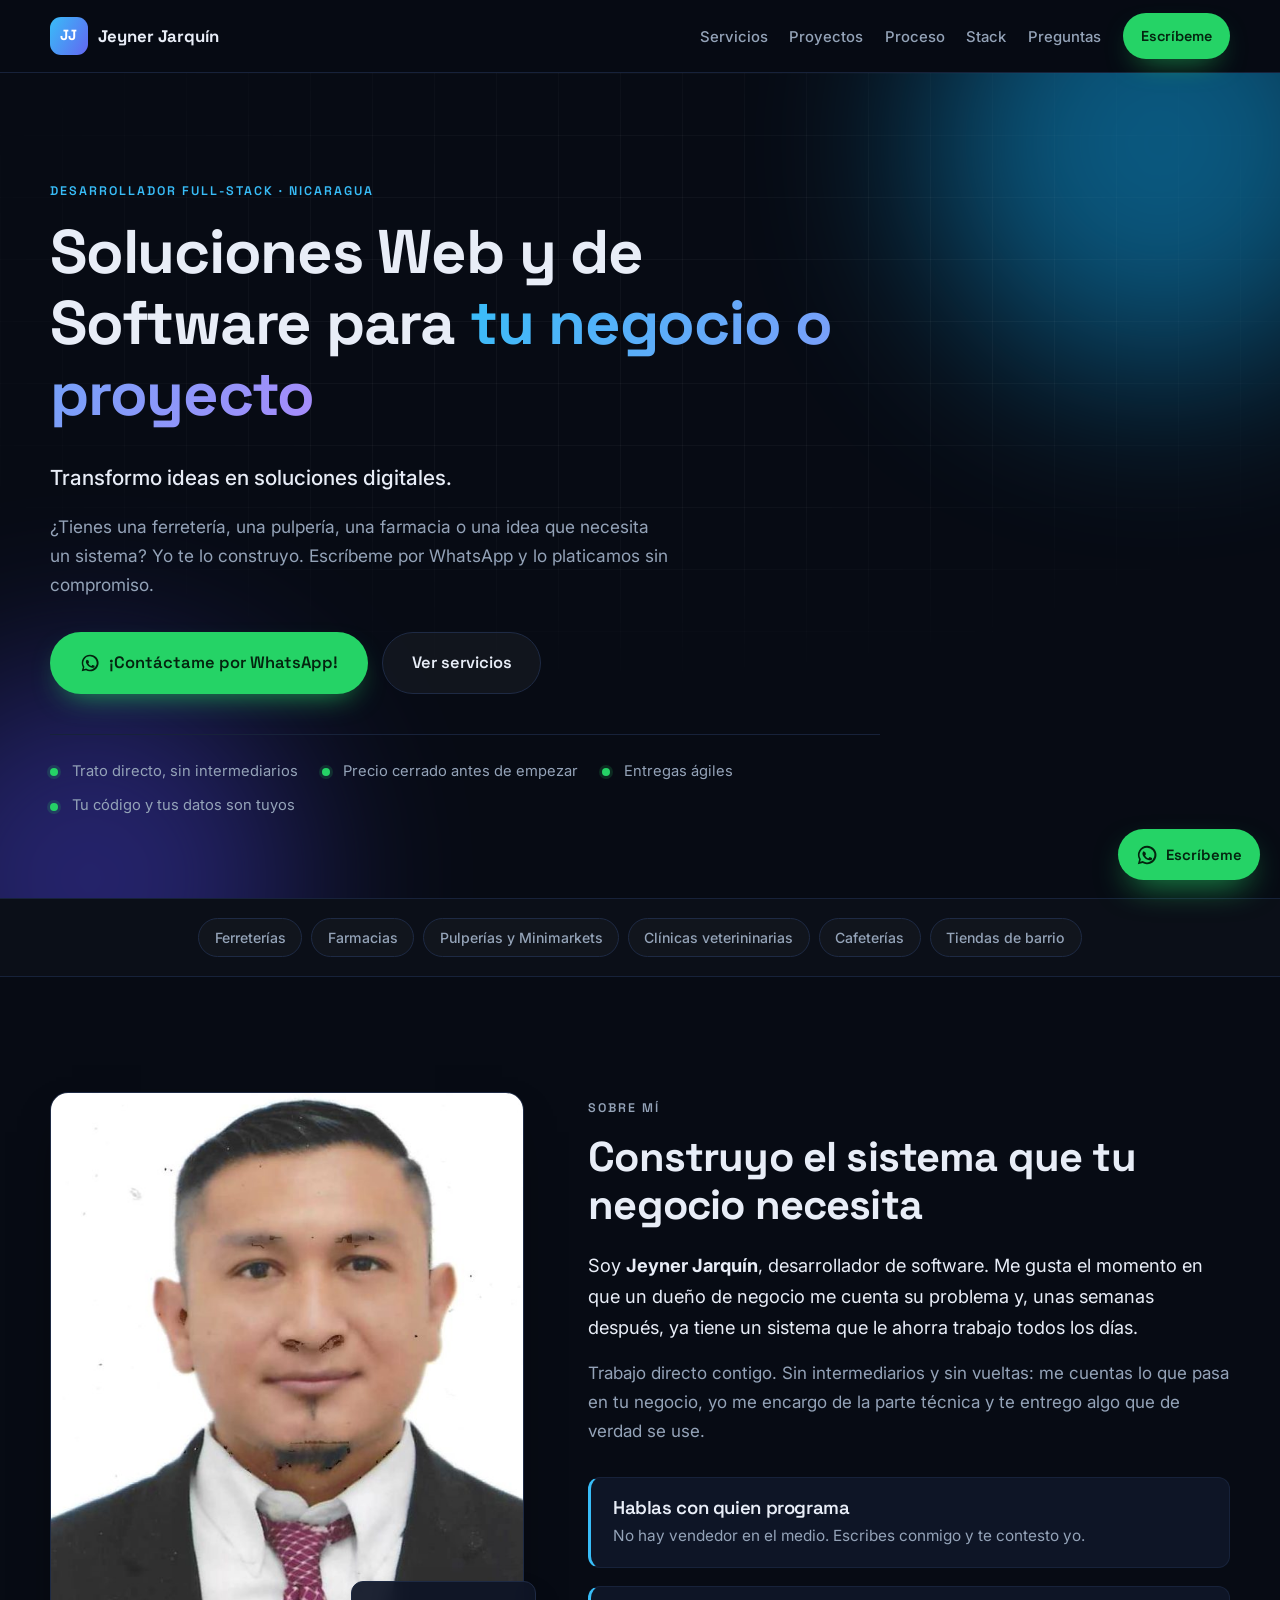
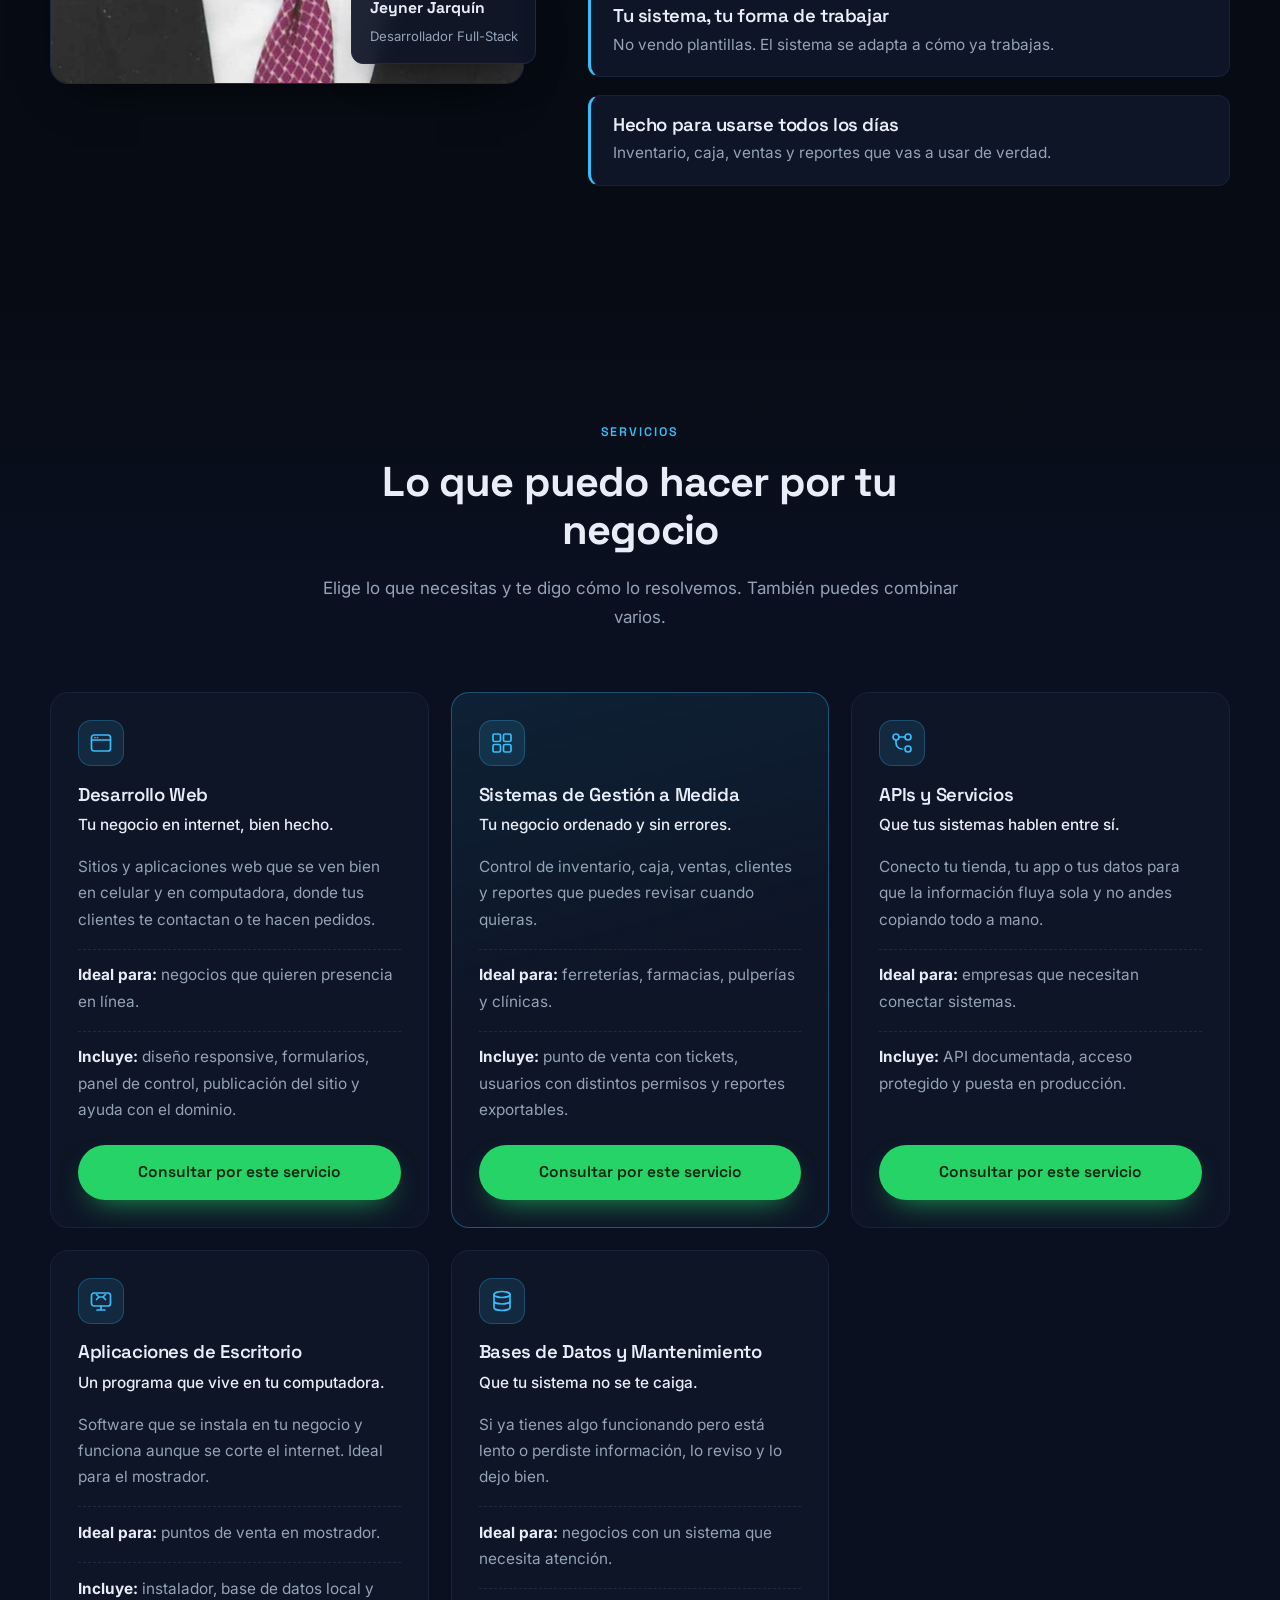
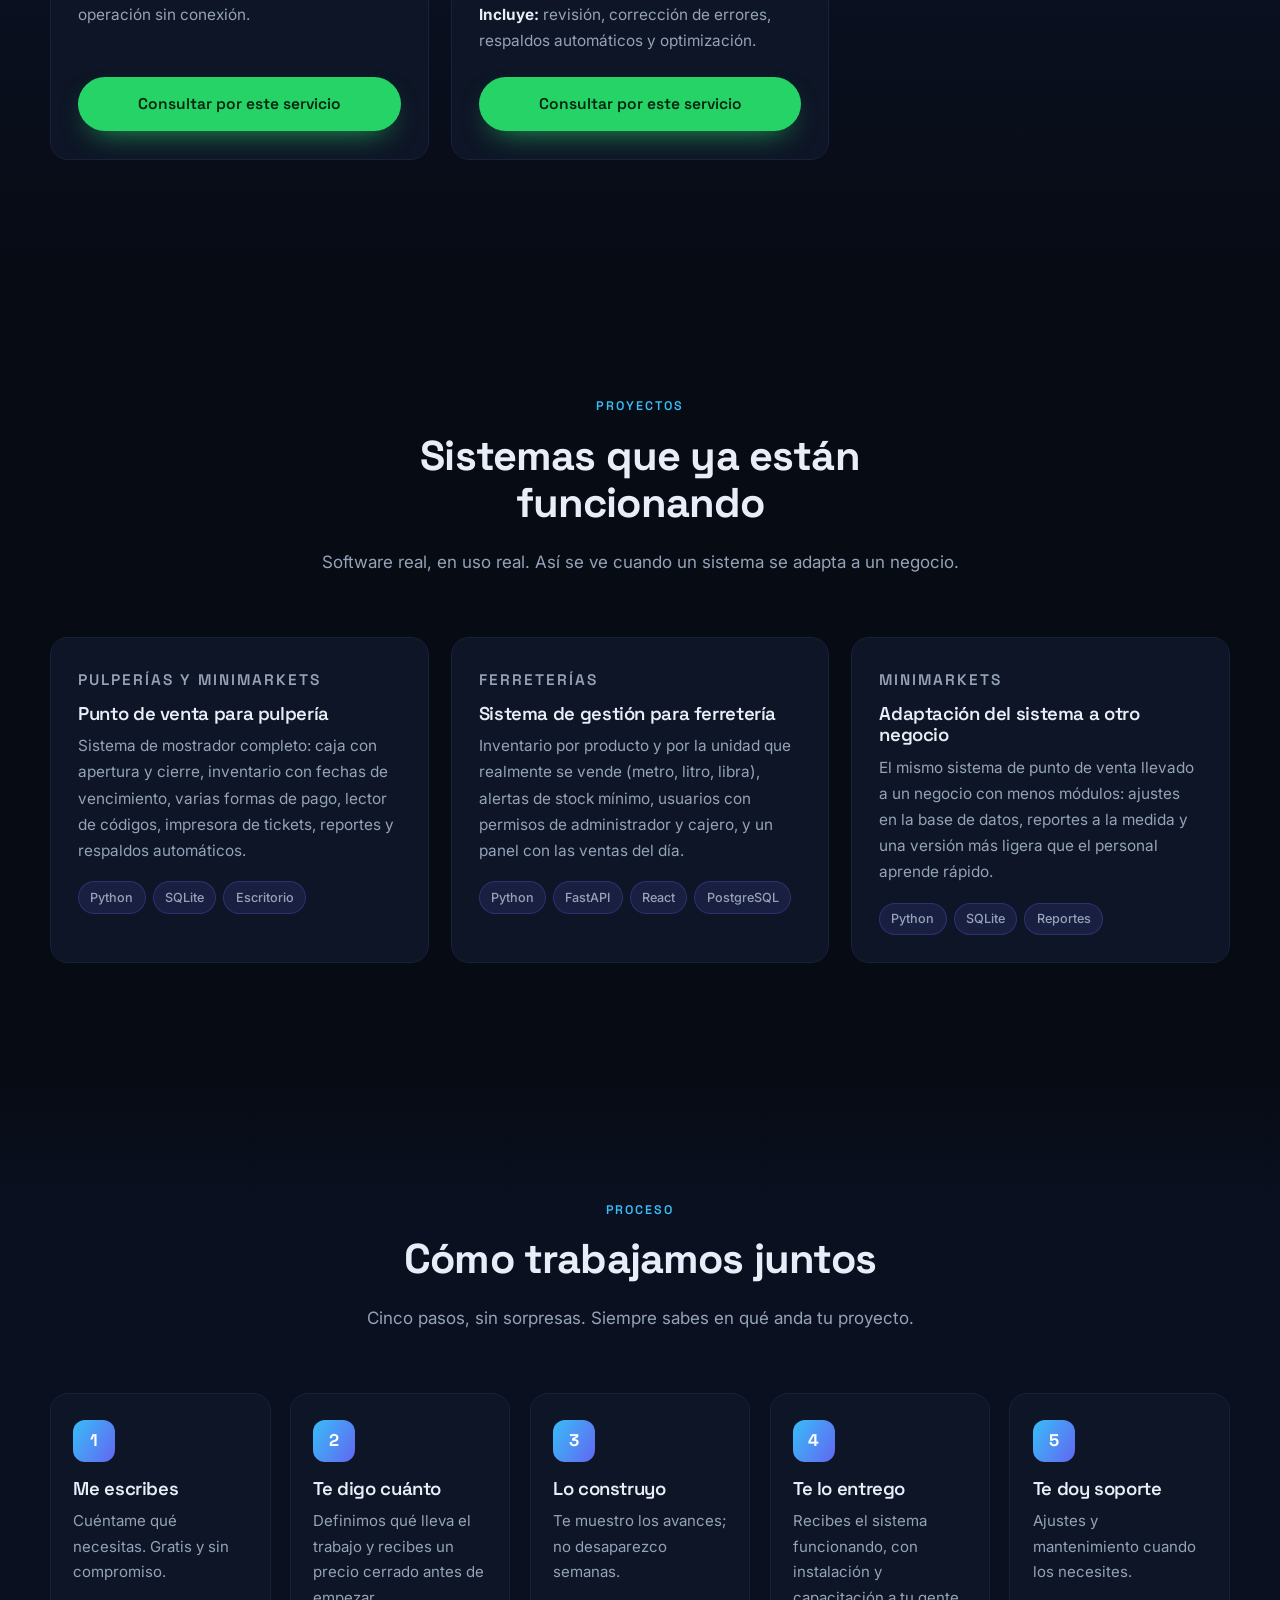
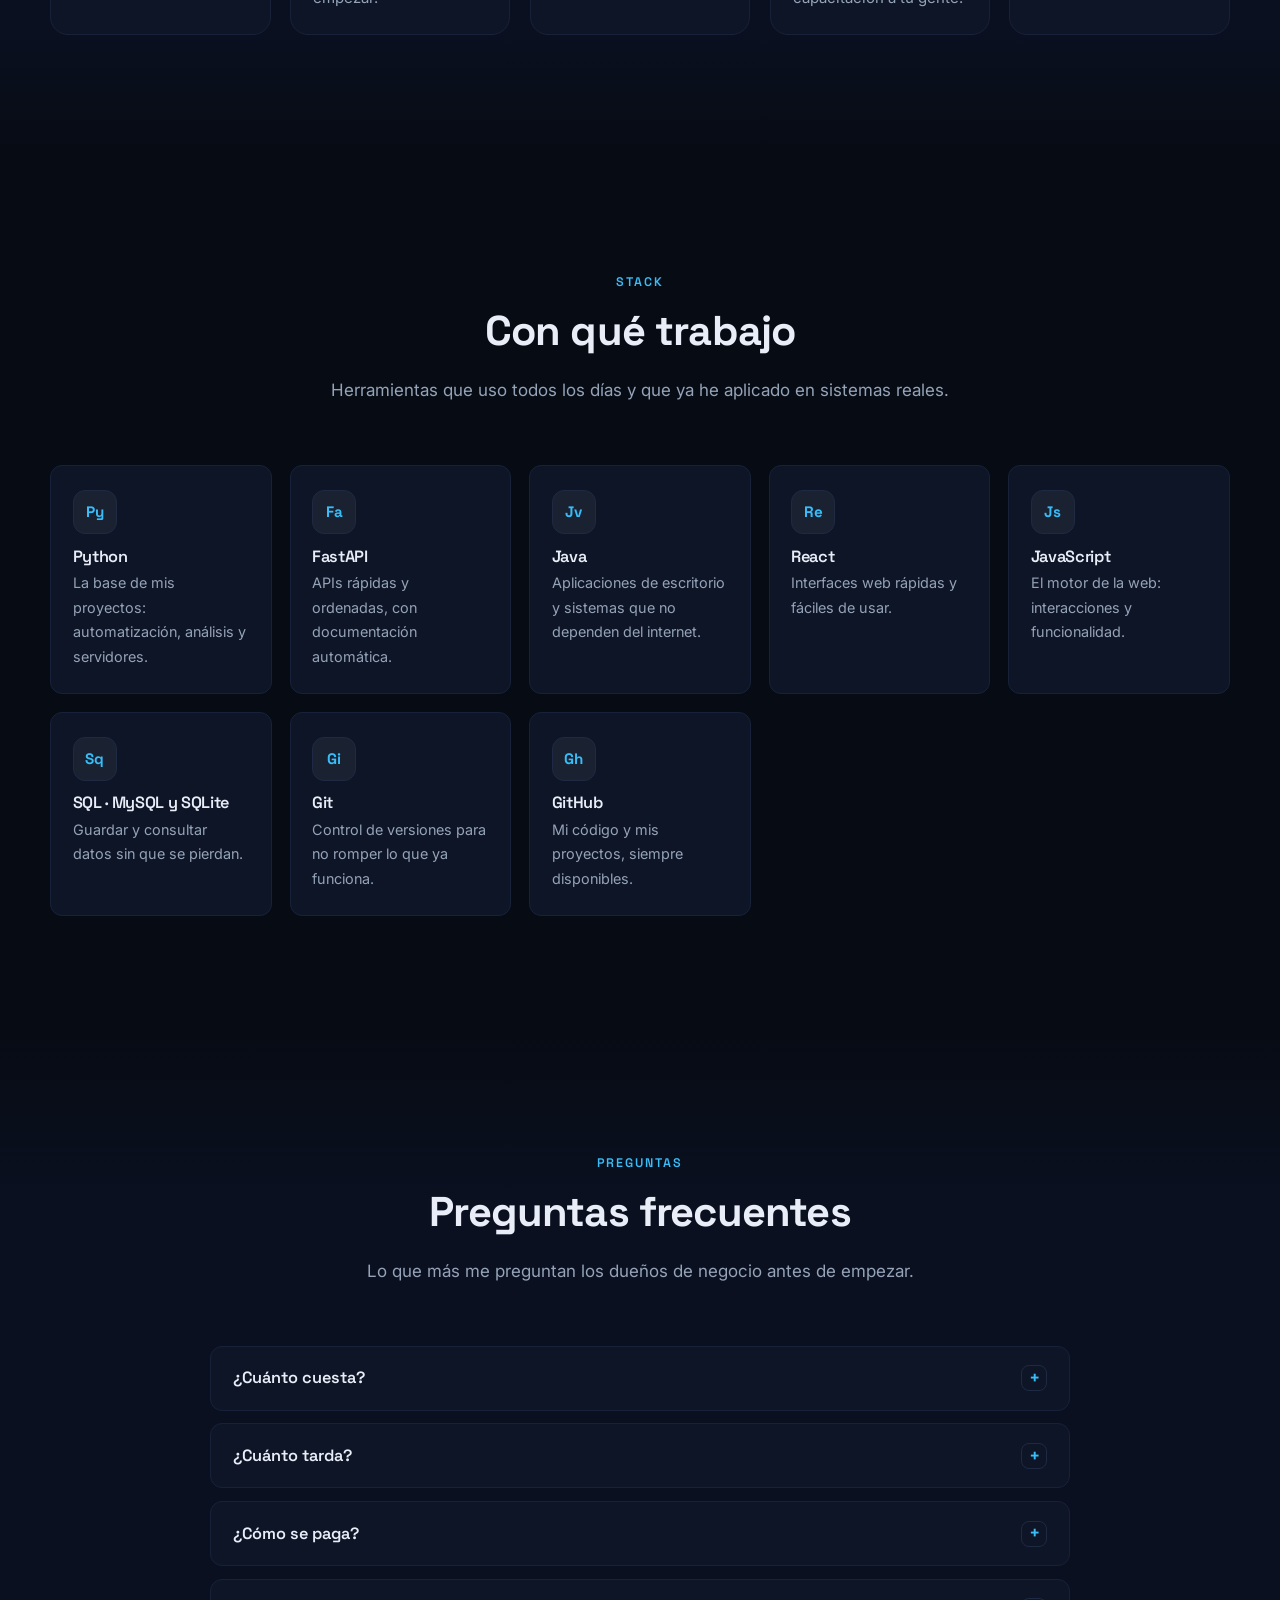
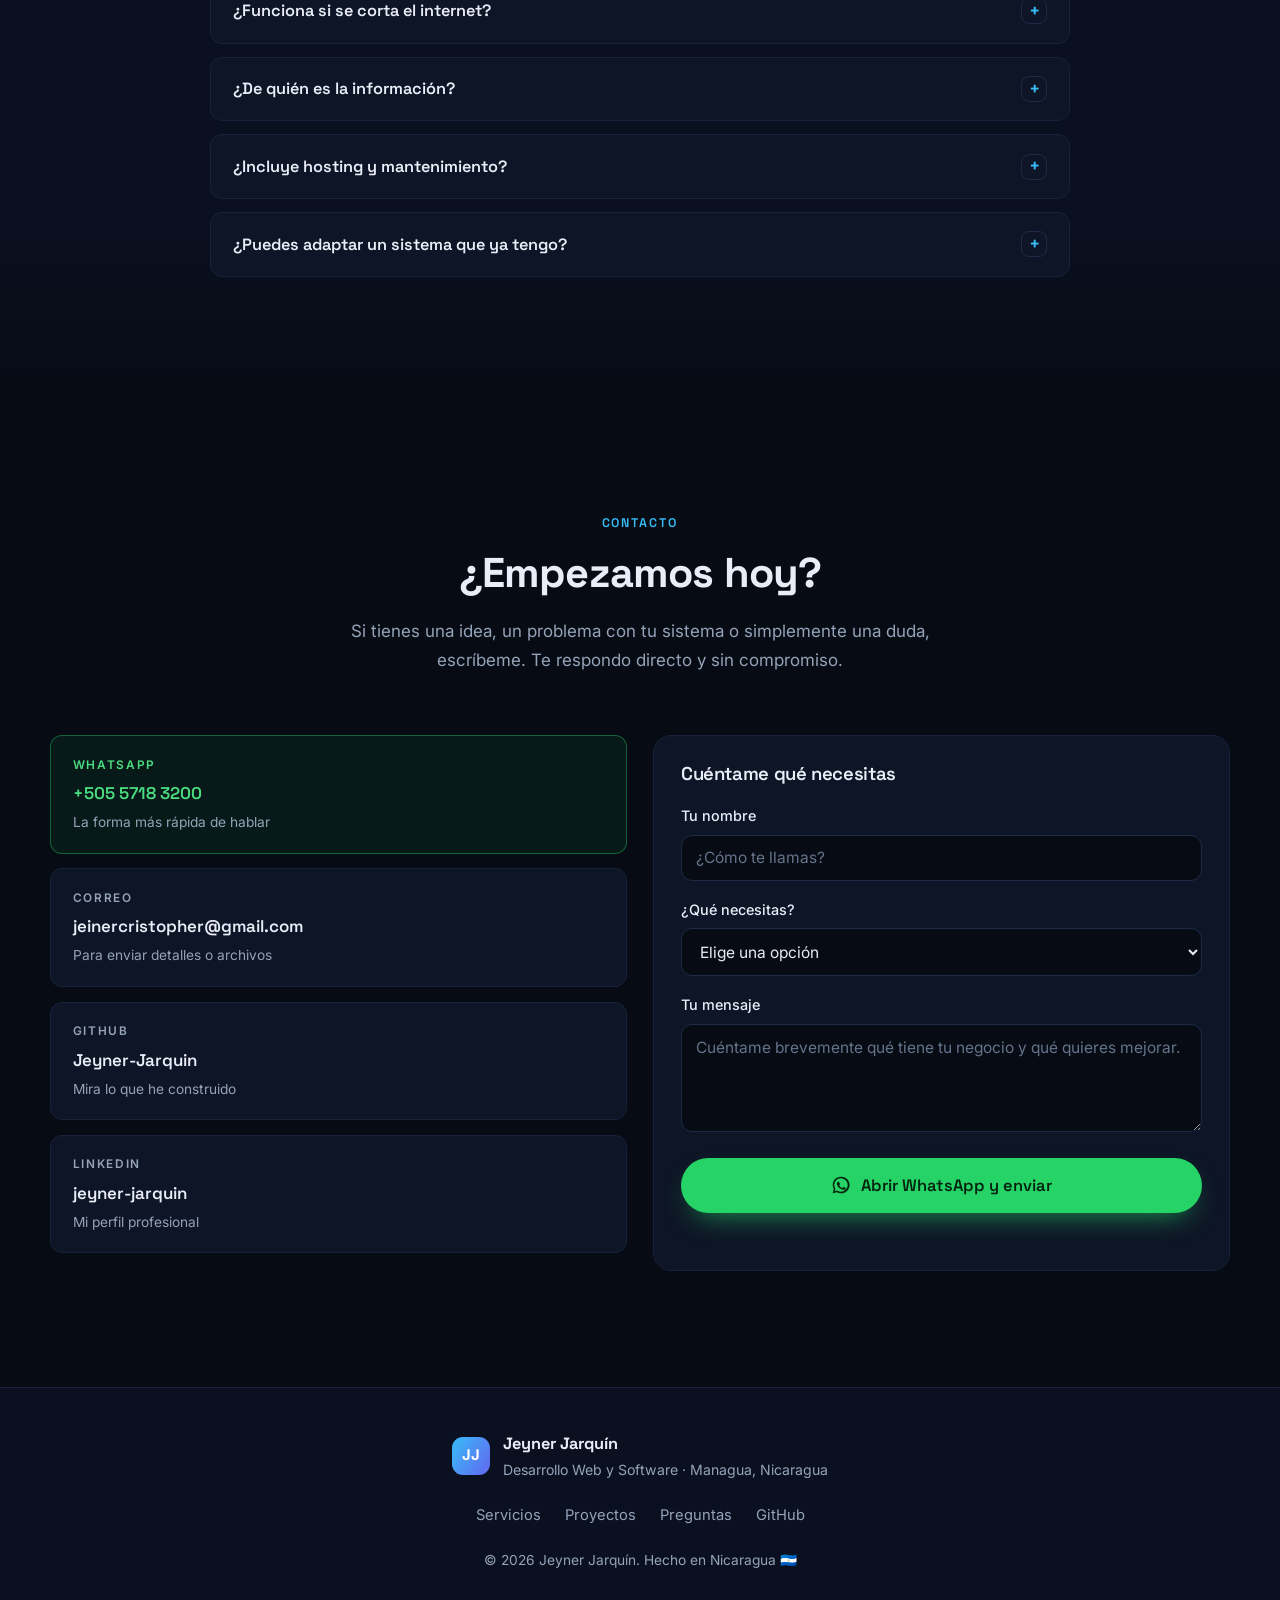
<file: index.html>
<!DOCTYPE html>
<html lang="es-NI">
<head>
<meta charset="utf-8">
<meta name="viewport" content="width=device-width, initial-scale=1">
<title>Jeyner Jarquín | Desarrollo Web y Software a Medida en Nicaragua</title>
<meta name="description" content="Desarrollador de software full-stack en Nicaragua. Sitios web, sistemas de inventario, punto de venta, APIs y aplicaciones de escritorio para ferreterías, farmacias y pulperías. Trato directo y precio cerrado.">
<meta name="author" content="Jeyner Jarquín">
<meta name="theme-color" content="#070b14">
<link rel="canonical" href="https://jeyner-jarquin.github.io/portafolio/">

<meta property="og:type" content="website">
<meta property="og:locale" content="es_NI">
<meta property="og:site_name" content="Jeyner Jarquín">
<meta property="og:title" content="Jeyner Jarquín | Soluciones Web y de Software para tu negocio">
<meta property="og:description" content="Transformo ideas en soluciones digitales. Sistemas de gestión, sitios web, APIs y aplicaciones de escritorio para negocios en Nicaragua.">
<meta property="og:url" content="https://jeyner-jarquin.github.io/portafolio/">
<meta property="og:image" content="https://jeyner-jarquin.github.io/portafolio/assets/og-image.png">
<meta property="og:image:width" content="1200">
<meta property="og:image:height" content="630">
<meta property="og:image:alt" content="Jeyner Jarquín, desarrollador de software en Nicaragua">
<meta name="twitter:card" content="summary_large_image">
<meta name="twitter:title" content="Jeyner Jarquín | Soluciones Web y de Software para tu negocio">
<meta name="twitter:description" content="Transformo ideas en soluciones digitales. Sistemas de gestión, sitios web y APIs para negocios en Nicaragua.">
<meta name="twitter:image" content="https://jeyner-jarquin.github.io/portafolio/assets/og-image.png">

<link rel="icon" href="assets/favicon.svg" type="image/svg+xml">
<link rel="preconnect" href="https://fonts.googleapis.com">
<link rel="preconnect" href="https://fonts.gstatic.com" crossorigin>
<link rel="stylesheet" href="https://fonts.googleapis.com/css2?family=Space+Grotesk:wght@500;600;700&family=Inter:wght@400;500;600&display=swap">
<link rel="stylesheet" href="css/styles.css">
<script>document.documentElement.classList.add("has-js");</script>

<script type="application/ld+json">
{
  "@context": "https://schema.org",
  "@graph": [
    {
      "@type": "Person",
      "@id": "https://jeyner-jarquin.github.io/portafolio/#persona",
      "name": "Jeyner Jarquín",
      "jobTitle": "Desarrollador de Software Full-Stack",
      "description": "Desarrollador de software full-stack en Nicaragua. Especializado en sistemas de gestión, puntos de venta, sitios web y APIs para pequeños y medianos negocios.",
      "url": "https://jeyner-jarquin.github.io/portafolio/",
      "image": "https://jeyner-jarquin.github.io/portafolio/assets/og-image.png",
      "email": "mailto:jeinercristopher@gmail.com",
      "telephone": "+50557183200",
      "address": {
        "@type": "PostalAddress",
        "addressLocality": "Managua",
        "addressCountry": "NI"
      },
      "knowsLanguage": "es",
      "knowsAbout": [
        "Desarrollo web",
        "Sistemas de gestión",
        "Punto de venta",
        "Control de inventario",
        "APIs REST",
        "Bases de datos",
        "Python",
        "Java",
        "JavaScript",
        "React"
      ],
      "sameAs": [
        "https://github.com/Jeyner-Jarquin",
        "https://www.linkedin.com/in/jeyner-jarquin-494110225/"
      ]
    },
    {
      "@type": "ProfessionalService",
      "@id": "https://jeyner-jarquin.github.io/portafolio/#servicio",
      "name": "Jeyner Jarquín — Desarrollo Web y Software",
      "description": "Sitios web, sistemas de gestión a medida, APIs y aplicaciones de escritorio para negocios en Nicaragua.",
      "url": "https://jeyner-jarquin.github.io/portafolio/",
      "image": "https://jeyner-jarquin.github.io/portafolio/assets/og-image.png",
      "telephone": "+50557183200",
      "email": "mailto:jeinercristopher@gmail.com",
      "provider": { "@id": "https://jeyner-jarquin.github.io/portafolio/#persona" },
      "areaServed": [
        { "@type": "City", "name": "Managua" },
        { "@type": "City", "name": "León" },
        { "@type": "City", "name": "Masaya" },
        { "@type": "City", "name": "Granada" },
        { "@type": "City", "name": "Chinandega" },
        { "@type": "City", "name": "Estelí" },
        { "@type": "City", "name": "Matagalpa" },
        { "@type": "Country", "name": "Nicaragua" }
      ],
      "availableLanguage": "es"
    },
    {
      "@type": "WebSite",
      "@id": "https://jeyner-jarquin.github.io/portafolio/#website",
      "url": "https://jeyner-jarquin.github.io/portafolio/",
      "name": "Jeyner Jarquín — Desarrollo Web y Software",
      "inLanguage": "es-NI",
      "publisher": { "@id": "https://jeyner-jarquin.github.io/portafolio/#persona" }
    }
  ]
}
</script>
</head>

<body>
<a class="skip-link" href="#contenido">Saltar al contenido</a>

<header class="site-header" id="inicio">
  <div class="wrap header-inner">
    <a class="brand" href="#inicio">
      <span class="brand-mark" aria-hidden="true">JJ</span>
      <span class="brand-text">Jeyner Jarquín</span>
    </a>

    <button class="nav-toggle" type="button" aria-expanded="false" aria-controls="nav-menu" aria-label="Abrir menú">
      <span class="nav-toggle-bar" aria-hidden="true"></span>
    </button>

    <nav class="nav" id="nav-menu" aria-label="Navegación principal">
      <ul class="nav-list">
        <li><a href="#servicios">Servicios</a></li>
        <li><a href="#proyectos">Proyectos</a></li>
        <li><a href="#proceso">Proceso</a></li>
        <li><a href="#stack">Stack</a></li>
        <li><a href="#preguntas">Preguntas</a></li>
      </ul>
      <a class="btn btn-whatsapp btn-sm js-wa" href="https://wa.me/50557183200?text=Hola%20Jeyner%2C%20vi%20tu%20sitio%20y%20quiero%20contarte%20sobre%20mi%20proyecto." data-wa="general" target="_blank" rel="noopener">
        Escríbeme
      </a>
    </nav>
  </div>
</header>

<main id="contenido">

  <section class="hero">
    <div class="hero-bg" aria-hidden="true">
      <span class="orb orb-cyan"></span>
      <span class="orb orb-indigo"></span>
      <span class="grid-lines"></span>
    </div>

    <div class="wrap hero-inner">
      <div class="hero-copy">
        <p class="eyebrow">Desarrollador full-stack · Nicaragua</p>
        <h1>Soluciones Web y de Software para <span class="grad">tu negocio o proyecto</span></h1>
        <p class="lead">Transformo ideas en soluciones digitales.</p>
        <p class="hero-text">
          ¿Tienes una ferretería, una pulpería, una farmacia o una idea que necesita un sistema?
          Yo te lo construyo. Escríbeme por WhatsApp y lo platicamos sin compromiso.
        </p>

        <div class="hero-actions">
          <a class="btn btn-whatsapp btn-lg js-wa" href="https://wa.me/50557183200?text=Hola%20Jeyner%2C%20vi%20tu%20sitio%20y%20quiero%20contarte%20sobre%20mi%20proyecto." data-wa="general" target="_blank" rel="noopener">
            <svg viewBox="0 0 24 24" aria-hidden="true" class="ico-wa"><path d="M12 2a10 10 0 0 0-8.6 15L2 22l5.2-1.4A10 10 0 1 0 12 2Zm0 2a8 8 0 1 1-4.2 14.8l-.3-.2-3 .8.8-2.9-.2-.3A8 8 0 0 1 12 4Zm-3.4 4c-.2 0-.5 0-.7.4-.3.4-.9.9-.9 2.2s.9 2.5 1 2.7c.2.2 1.8 2.9 4.5 3.9 2.2.8 2.7.7 3.2.6.5 0 1.5-.6 1.7-1.2.2-.6.2-1.1.1-1.2l-.6-.3s-1.4-.7-1.7-.8c-.2 0-.4-.1-.6.2l-.8 1c-.1.2-.3.2-.5.1a6.7 6.7 0 0 1-2-1.2 7.4 7.4 0 0 1-1.3-1.7c-.1-.2 0-.4.1-.5l.4-.5.3-.5v-.5l-.7-1.7c-.2-.4-.4-.4-.6-.4Z"/></svg>
            ¡Contáctame por WhatsApp!
          </a>
          <a class="btn btn-ghost btn-lg" href="#servicios">Ver servicios</a>
        </div>

        <ul class="trust-bar">
          <li>Trato directo, sin intermediarios</li>
          <li>Precio cerrado antes de empezar</li>
          <li>Entregas ágiles</li>
          <li>Tu código y tus datos son tuyos</li>
        </ul>
      </div>
    </div>
  </section>

  <section class="sectors" aria-label="Sectores a los que atiendo">
    <div class="wrap">
      <ul class="sectors-list">
        <li>Ferreterías</li>
        <li>Farmacias</li>
        <li>Pulperías y Minimarkets</li>
        <li>Clínicas veterininarias</li>
        <li>Cafeterías</li>
        <li>Tiendas de barrio</li>
      </ul>
    </div>
  </section>

  <section class="section" id="sobre-mi">
    <div class="wrap about-grid">
      <div class="about-media reveal">
        <div class="photo-frame">
          <img src="assets/jeyner.jpg" alt="Retrato de Jeyner Jarquín, desarrollador de software en Nicaragua" width="640" height="843" loading="lazy" decoding="async">
        </div>
        <div class="photo-badge">
          <strong>Jeyner Jarquín</strong>
          <span>Desarrollador Full-Stack</span>
        </div>
      </div>

      <div class="about-copy reveal">
        <p class="eyebrow">Sobre mí</p>
        <h2>Construyo el sistema que tu negocio necesita</h2>
        <p class="lead-sm">
          Soy <strong>Jeyner Jarquín</strong>, desarrollador de software. Me gusta el momento en que un
          dueño de negocio me cuenta su problema y, unas semanas después, ya tiene un sistema que le
          ahorra trabajo todos los días.
        </p>
        <p>
          Trabajo directo contigo. Sin intermediarios y sin vueltas: me cuentas lo que pasa en tu
          negocio, yo me encargo de la parte técnica y te entrego algo que de verdad se use.
        </p>

        <ul class="pillars">
          <li>
            <h3>Hablas con quien programa</h3>
            <p>No hay vendedor en el medio. Escribes conmigo y te contesto yo.</p>
          </li>
          <li>
            <h3>Tu sistema, tu forma de trabajar</h3>
            <p>No vendo plantillas. El sistema se adapta a cómo ya trabajas.</p>
          </li>
          <li>
            <h3>Hecho para usarse todos los días</h3>
            <p>Inventario, caja, ventas y reportes que vas a usar de verdad.</p>
          </li>
        </ul>
      </div>
    </div>
  </section>

  <section class="section section-alt" id="servicios">
    <div class="wrap">
      <header class="section-head reveal">
        <p class="eyebrow">Servicios</p>
        <h2>Lo que puedo hacer por tu negocio</h2>
        <p class="section-sub">Elige lo que necesitas y te digo cómo lo resolvemos. También puedes combinar varios.</p>
      </header>

      <div class="cards">

        <article class="card reveal">
          <div class="card-ico" aria-hidden="true">
            <svg viewBox="0 0 24 24"><rect x="2.5" y="4" width="19" height="16" rx="2.5"/><path d="M2.5 9h19M6 6.5h.01M8.5 6.5h.01"/></svg>
          </div>
          <h3>Desarrollo Web</h3>
          <p class="card-tagline">Tu negocio en internet, bien hecho.</p>
          <p>Sitios y aplicaciones web que se ven bien en celular y en computadora, donde tus clientes te contactan o te hacen pedidos.</p>
          <p class="card-ideal"><strong>Ideal para:</strong> negocios que quieren presencia en línea.</p>
          <p class="card-incluye"><strong>Incluye:</strong> diseño responsive, formularios, panel de control, publicación del sitio y ayuda con el dominio.</p>
          <a class="btn btn-whatsapp btn-block js-wa" href="https://wa.me/50557183200?text=Hola%20Jeyner%2C%20me%20interesa%20un%20sitio%20web%20para%20mi%20negocio." data-wa="web" target="_blank" rel="noopener">Consultar por este servicio</a>
        </article>

        <article class="card card-featured reveal">
          <div class="card-ico" aria-hidden="true">
            <svg viewBox="0 0 24 24"><rect x="3" y="3" width="7.5" height="7.5" rx="1.6"/><rect x="13.5" y="3" width="7.5" height="7.5" rx="1.6"/><rect x="3" y="13.5" width="7.5" height="7.5" rx="1.6"/><rect x="13.5" y="13.5" width="7.5" height="7.5" rx="1.6"/></svg>
          </div>
          <h3>Sistemas de Gestión a Medida</h3>
          <p class="card-tagline">Tu negocio ordenado y sin errores.</p>
          <p>Control de inventario, caja, ventas, clientes y reportes que puedes revisar cuando quieras.</p>
          <p class="card-ideal"><strong>Ideal para:</strong> ferreterías, farmacias, pulperías y clínicas.</p>
          <p class="card-incluye"><strong>Incluye:</strong> punto de venta con tickets, usuarios con distintos permisos y reportes exportables.</p>
          <a class="btn btn-whatsapp btn-block js-wa" href="https://wa.me/50557183200?text=Hola%20Jeyner%2C%20necesito%20un%20sistema%20de%20inventario%20y%20caja%20para%20mi%20negocio." data-wa="gestion" target="_blank" rel="noopener">Consultar por este servicio</a>
        </article>

        <article class="card reveal">
          <div class="card-ico" aria-hidden="true">
            <svg viewBox="0 0 24 24"><circle cx="6" cy="6" r="3"/><circle cx="18" cy="18" r="3"/><circle cx="18" cy="6" r="3"/><path d="M9 6h6M6 9v3a6 6 0 0 0 6 6h.01"/></svg>
          </div>
          <h3>APIs y Servicios</h3>
          <p class="card-tagline">Que tus sistemas hablen entre sí.</p>
          <p>Conecto tu tienda, tu app o tus datos para que la información fluya sola y no andes copiando todo a mano.</p>
          <p class="card-ideal"><strong>Ideal para:</strong> empresas que necesitan conectar sistemas.</p>
          <p class="card-incluye"><strong>Incluye:</strong> API documentada, acceso protegido y puesta en producción.</p>
          <a class="btn btn-whatsapp btn-block js-wa" href="https://wa.me/50557183200?text=Hola%20Jeyner%2C%20necesito%20una%20API%20o%20integrar%20sistemas." data-wa="apis" target="_blank" rel="noopener">Consultar por este servicio</a>
        </article>

        <article class="card reveal">
          <div class="card-ico" aria-hidden="true">
            <svg viewBox="0 0 24 24"><rect x="2.5" y="4" width="19" height="13" rx="2.5"/><path d="M8 21h8M12 17v4M7.5 10.5 10 8l-2.5-2.5M16.5 5.5 14 8l2.5 2.5M10 8h4"/></svg>
          </div>
          <h3>Aplicaciones de Escritorio</h3>
          <p class="card-tagline">Un programa que vive en tu computadora.</p>
          <p>Software que se instala en tu negocio y funciona aunque se corte el internet. Ideal para el mostrador.</p>
          <p class="card-ideal"><strong>Ideal para:</strong> puntos de venta en mostrador.</p>
          <p class="card-incluye"><strong>Incluye:</strong> instalador, base de datos local y operación sin conexión.</p>
          <a class="btn btn-whatsapp btn-block js-wa" href="https://wa.me/50557183200?text=Hola%20Jeyner%2C%20me%20interesa%20una%20aplicaci%C3%B3n%20de%20escritorio." data-wa="escritorio" target="_blank" rel="noopener">Consultar por este servicio</a>
        </article>

        <article class="card reveal">
          <div class="card-ico" aria-hidden="true">
            <svg viewBox="0 0 24 24"><ellipse cx="12" cy="5.5" rx="8" ry="3"/><path d="M4 5.5v13c0 1.7 3.6 3 8 3s8-1.3 8-3v-13M4 12c0 1.7 3.6 3 8 3s8-1.3 8-3"/></svg>
          </div>
          <h3>Bases de Datos y Mantenimiento</h3>
          <p class="card-tagline">Que tu sistema no se te caiga.</p>
          <p>Si ya tienes algo funcionando pero está lento o perdiste información, lo reviso y lo dejo bien.</p>
          <p class="card-ideal"><strong>Ideal para:</strong> negocios con un sistema que necesita atención.</p>
          <p class="card-incluye"><strong>Incluye:</strong> revisión, corrección de errores, respaldos automáticos y optimización.</p>
          <a class="btn btn-whatsapp btn-block js-wa" href="https://wa.me/50557183200?text=Hola%20Jeyner%2C%20tengo%20un%20sistema%20que%20necesita%20mantenimiento%20o%20mejoras." data-wa="mantenimiento" target="_blank" rel="noopener">Consultar por este servicio</a>
        </article>

      </div>
    </div>
  </section>

  <section class="section" id="proyectos">
    <div class="wrap">
      <header class="section-head reveal">
        <p class="eyebrow">Proyectos</p>
        <h2>Sistemas que ya están funcionando</h2>
        <p class="section-sub">Software real, en uso real. Así se ve cuando un sistema se adapta a un negocio.</p>
      </header>

      <div class="cards cards-projects">

        <article class="project reveal">
          <p class="project-sector">Pulperías y Minimarkets</p>
          <h3>Punto de venta para pulpería</h3>
          <p>
            Sistema de mostrador completo: caja con apertura y cierre, inventario con fechas de
            vencimiento, varias formas de pago, lector de códigos, impresora de tickets, reportes
            y respaldos automáticos.
          </p>
          <ul class="tags">
            <li>Python</li>
            <li>SQLite</li>
            <li>Escritorio</li>
          </ul>
        </article>

        <article class="project reveal">
          <p class="project-sector">Ferreterías</p>
          <h3>Sistema de gestión para ferretería</h3>
          <p>
            Inventario por producto y por la unidad que realmente se vende (metro, litro, libra),
            alertas de stock mínimo, usuarios con permisos de administrador y cajero, y un panel
            con las ventas del día.
          </p>
          <ul class="tags">
            <li>Python</li>
            <li>FastAPI</li>
            <li>React</li>
            <li>PostgreSQL</li>
          </ul>
        </article>

        <article class="project reveal">
          <p class="project-sector">Minimarkets</p>
          <h3>Adaptación del sistema a otro negocio</h3>
          <p>
            El mismo sistema de punto de venta llevado a un negocio con menos módulos: ajustes en
            la base de datos, reportes a la medida y una versión más ligera que el personal
            aprende rápido.
          </p>
          <ul class="tags">
            <li>Python</li>
            <li>SQLite</li>
            <li>Reportes</li>
          </ul>
        </article>

      </div>
    </div>
  </section>

  <section class="section section-alt" id="proceso">
    <div class="wrap">
      <header class="section-head reveal">
        <p class="eyebrow">Proceso</p>
        <h2>Cómo trabajamos juntos</h2>
        <p class="section-sub">Cinco pasos, sin sorpresas. Siempre sabes en qué anda tu proyecto.</p>
      </header>

      <ol class="steps">
        <li class="step reveal">
          <span class="step-num">1</span>
          <h3>Me escribes</h3>
          <p>Cuéntame qué necesitas. Gratis y sin compromiso.</p>
        </li>
        <li class="step reveal">
          <span class="step-num">2</span>
          <h3>Te digo cuánto</h3>
          <p>Definimos qué lleva el trabajo y recibes un precio cerrado antes de empezar.</p>
        </li>
        <li class="step reveal">
          <span class="step-num">3</span>
          <h3>Lo construyo</h3>
          <p>Te muestro los avances; no desaparezco semanas.</p>
        </li>
        <li class="step reveal">
          <span class="step-num">4</span>
          <h3>Te lo entrego</h3>
          <p>Recibes el sistema funcionando, con instalación y capacitación a tu gente.</p>
        </li>
        <li class="step reveal">
          <span class="step-num">5</span>
          <h3>Te doy soporte</h3>
          <p>Ajustes y mantenimiento cuando los necesites.</p>
        </li>
      </ol>
    </div>
  </section>

  <section class="section" id="stack">
    <div class="wrap">
      <header class="section-head reveal">
        <p class="eyebrow">Stack</p>
        <h2>Con qué trabajo</h2>
        <p class="section-sub">Herramientas que uso todos los días y que ya he aplicado en sistemas reales.</p>
      </header>

      <ul class="stack-grid">
        <li class="stack-card reveal"><span class="stack-mono">Py</span><h3>Python</h3><p>La base de mis proyectos: automatización, análisis y servidores.</p></li>
        <li class="stack-card reveal"><span class="stack-mono">Fa</span><h3>FastAPI</h3><p>APIs rápidas y ordenadas, con documentación automática.</p></li>
        <li class="stack-card reveal"><span class="stack-mono">Jv</span><h3>Java</h3><p>Aplicaciones de escritorio y sistemas que no dependen del internet.</p></li>
        <li class="stack-card reveal"><span class="stack-mono">Re</span><h3>React</h3><p>Interfaces web rápidas y fáciles de usar.</p></li>
        <li class="stack-card reveal"><span class="stack-mono">Js</span><h3>JavaScript</h3><p>El motor de la web: interacciones y funcionalidad.</p></li>
        <li class="stack-card reveal"><span class="stack-mono">Sq</span><h3>SQL · MySQL y SQLite</h3><p>Guardar y consultar datos sin que se pierdan.</p></li>
        <li class="stack-card reveal"><span class="stack-mono">Gi</span><h3>Git</h3><p>Control de versiones para no romper lo que ya funciona.</p></li>
        <li class="stack-card reveal"><span class="stack-mono">Gh</span><h3>GitHub</h3><p>Mi código y mis proyectos, siempre disponibles.</p></li>
      </ul>
    </div>
  </section>

  <section class="section section-alt" id="preguntas">
    <div class="wrap wrap-narrow">
      <header class="section-head reveal">
        <p class="eyebrow">Preguntas</p>
        <h2>Preguntas frecuentes</h2>
        <p class="section-sub">Lo que más me preguntan los dueños de negocio antes de empezar.</p>
      </header>

      <div class="faq reveal">
        <details class="faq-item">
          <summary><span>¿Cuánto cuesta?</span></summary>
          <div class="faq-body">
            <p>Depende del tamaño del trabajo. Un sitio web es muy distinto a un sistema de inventario con varias cosas dentro. Cuando me cuentas qué necesitas te digo un precio cerrado, sin sorpresas.</p>
          </div>
        </details>

        <details class="faq-item">
          <summary><span>¿Cuánto tarda?</span></summary>
          <div class="faq-body">
            <p>Un sitio web toma poco tiempo; un sistema con inventario, caja y reportes toma más. Te doy el tiempo estimado al definir el alcance y te aviso si algo se demora.</p>
          </div>
        </details>

        <details class="faq-item">
          <summary><span>¿Cómo se paga?</span></summary>
          <div class="faq-body">
            <p>Lo acordamos antes de empezar. Se puede dividir en dos partes: una al arrancar y otra al entregar.</p>
          </div>
        </details>

        <details class="faq-item">
          <summary><span>¿Funciona si se corta el internet?</span></summary>
          <div class="faq-body">
            <p>Sí. Los sistemas de escritorio y los puntos de venta de mostrador funcionan sin internet y guardan la información en tu propia computadora.</p>
          </div>
        </details>

        <details class="faq-item">
          <summary><span>¿De quién es la información?</span></summary>
          <div class="faq-body">
            <p>Tuya. El código y los datos son de tu negocio, y te entrego acceso a todo.</p>
          </div>
        </details>

        <details class="faq-item">
          <summary><span>¿Incluye hosting y mantenimiento?</span></summary>
          <div class="faq-body">
            <p>Te lo dejo funcionando y te lo explico. Si necesitas revisiones o mantenimiento, lo vemos aparte y sin compromiso.</p>
          </div>
        </details>

        <details class="faq-item">
          <summary><span>¿Puedes adaptar un sistema que ya tengo?</span></summary>
          <div class="faq-body">
            <p>Sí. Si algo te funciona pero le falta algo o se puso lento, lo reviso y te digo qué se puede mejorar.</p>
          </div>
        </details>
      </div>
    </div>
  </section>

  <section class="section contact" id="contacto">
    <div class="wrap">
      <header class="section-head reveal">
        <p class="eyebrow">Contacto</p>
        <h2>¿Empezamos hoy?</h2>
        <p class="section-sub">Si tienes una idea, un problema con tu sistema o simplemente una duda, escríbeme. Te respondo directo y sin compromiso.</p>
      </header>

      <div class="contact-grid">
        <div class="contact-cards reveal">
          <a class="contact-card wa" href="https://wa.me/50557183200?text=Hola%20Jeyner%2C%20quiero%20contarte%20sobre%20un%20proyecto." data-wa="general" target="_blank" rel="noopener">
            <span class="contact-label">WhatsApp</span>
            <span class="contact-value">+505 5718 3200</span>
            <span class="contact-hint">La forma más rápida de hablar</span>
          </a>
          <a class="contact-card" href="mailto:jeinercristopher@gmail.com?subject=Consulta%20sobre%20mi%20proyecto">
            <span class="contact-label">Correo</span>
            <span class="contact-value">jeinercristopher@gmail.com</span>
            <span class="contact-hint">Para enviar detalles o archivos</span>
          </a>
          <a class="contact-card" href="https://github.com/Jeyner-Jarquin" target="_blank" rel="noopener">
            <span class="contact-label">GitHub</span>
            <span class="contact-value">Jeyner-Jarquin</span>
            <span class="contact-hint">Mira lo que he construido</span>
          </a>
          <a class="contact-card" href="https://www.linkedin.com/in/jeyner-jarquin-494110225/" target="_blank" rel="noopener">
            <span class="contact-label">LinkedIn</span>
            <span class="contact-value">jeyner-jarquin</span>
            <span class="contact-hint">Mi perfil profesional</span>
          </a>
        </div>

        <form class="lead-form reveal" id="lead-form" method="post" novalidate>
          <h3>Cuéntame qué necesitas</h3>

          <div class="field">
            <label for="lead-nombre">Tu nombre</label>
            <input type="text" id="lead-nombre" name="nombre" autocomplete="name" placeholder="¿Cómo te llamas?" required>
          </div>

          <div class="field">
            <label for="lead-proyecto">¿Qué necesitas?</label>
            <select id="lead-proyecto" name="proyecto" required>
              <option value="">Elige una opción</option>
              <option value="Sitio web para mi negocio">Sitio web para mi negocio</option>
              <option value="Sistema de inventario o caja">Sistema de inventario o caja</option>
              <option value="API o integración de sistemas">API o integración de sistemas</option>
              <option value="Aplicación de escritorio">Aplicación de escritorio</option>
              <option value="Mantenimiento de un sistema existente">Mantenimiento de un sistema existente</option>
              <option value="Otro">Otro</option>
            </select>
          </div>

          <div class="field">
            <label for="lead-mensaje">Tu mensaje</label>
            <textarea id="lead-mensaje" name="mensaje" rows="4" placeholder="Cuéntame brevemente qué tiene tu negocio y qué quieres mejorar." required></textarea>
          </div>

          <div class="hp" aria-hidden="true">
            <label for="lead-bot">No llenes este campo</label>
            <input type="text" id="lead-bot" name="_gotcha" tabindex="-1" autocomplete="off">
          </div>

          <button class="btn btn-whatsapp btn-block btn-lg" type="submit">
            <svg viewBox="0 0 24 24" aria-hidden="true" class="ico-wa"><path d="M12 2a10 10 0 0 0-8.6 15L2 22l5.2-1.4A10 10 0 1 0 12 2Zm0 2a8 8 0 1 1-4.2 14.8l-.3-.2-3 .8.8-2.9-.2-.3A8 8 0 0 1 12 4Zm-3.4 4c-.2 0-.5 0-.7.4-.3.4-.9.9-.9 2.2s.9 2.5 1 2.7c.2.2 1.8 2.9 4.5 3.9 2.2.8 2.7.7 3.2.6.5 0 1.5-.6 1.7-1.2.2-.6.2-1.1.1-1.2l-.6-.3s-1.4-.7-1.7-.8c-.2 0-.4-.1-.6.2l-.8 1c-.1.2-.3.2-.5.1a6.7 6.7 0 0 1-2-1.2 7.4 7.4 0 0 1-1.3-1.7c-.1-.2 0-.4.1-.5l.4-.5.3-.5v-.5l-.7-1.7c-.2-.4-.4-.4-.6-.4Z"/></svg>
            Abrir WhatsApp y enviar
          </button>

          <p class="form-note" id="form-note" role="status"></p>
        </form>
      </div>
    </div>
  </section>

</main>

<footer class="site-footer">
  <div class="wrap footer-inner">
    <div class="footer-brand">
      <span class="brand-mark" aria-hidden="true">JJ</span>
      <div>
        <strong>Jeyner Jarquín</strong>
        <p>Desarrollo Web y Software · Managua, Nicaragua</p>
      </div>
    </div>
    <nav class="footer-nav" aria-label="Navegación del pie de página">
      <a href="#servicios">Servicios</a>
      <a href="#proyectos">Proyectos</a>
      <a href="#preguntas">Preguntas</a>
      <a href="https://github.com/Jeyner-Jarquin" target="_blank" rel="noopener">GitHub</a>
    </nav>
    <p class="footer-note">© 2026 Jeyner Jarquín. Hecho en Nicaragua 🇳🇮</p>
  </div>
</footer>

<a class="wa-float js-wa" href="https://wa.me/50557183200?text=Hola%20Jeyner%2C%20vi%20tu%20sitio%20y%20quiero%20contarte%20sobre%20mi%20proyecto." data-wa="general" target="_blank" rel="noopener" aria-label="Escribir por WhatsApp">
  <svg viewBox="0 0 24 24" aria-hidden="true"><path d="M12 2a10 10 0 0 0-8.6 15L2 22l5.2-1.4A10 10 0 1 0 12 2Zm0 2a8 8 0 1 1-4.2 14.8l-.3-.2-3 .8.8-2.9-.2-.3A8 8 0 0 1 12 4Zm-3.4 4c-.2 0-.5 0-.7.4-.3.4-.9.9-.9 2.2s.9 2.5 1 2.7c.2.2 1.8 2.9 4.5 3.9 2.2.8 2.7.7 3.2.6.5 0 1.5-.6 1.7-1.2.2-.6.2-1.1.1-1.2l-.6-.3s-1.4-.7-1.7-.8c-.2 0-.4-.1-.6.2l-.8 1c-.1.2-.3.2-.5.1a6.7 6.7 0 0 1-2-1.2 7.4 7.4 0 0 1-1.3-1.7c-.1-.2 0-.4.1-.5l.4-.5.3-.5v-.5l-.7-1.7c-.2-.4-.4-.4-.6-.4Z"/></svg>
  <span class="wa-float-label">Escríbeme</span>
</a>

<script src="js/main.js" defer></script>
</body>
</html>
</file>
<file: css/styles.css>
:root {
  --bg: #070b14;
  --bg-alt: #0a1020;
  --surface: #0e1526;
  --surface-2: #121b30;
  --border: #1e2a44;
  --border-soft: #17223a;
  --text: #e8edf7;
  --muted: #94a3b8;
  --primary: #38bdf8;
  --indigo: #6366f1;
  --violet: #a78bfa;
  --wa: #25d366;
  --wa-dark: #1da851;
  --grad: linear-gradient(120deg, var(--primary), var(--indigo));
  --radius: 18px;
  --radius-sm: 12px;
  --wrap: 1180px;
  --shadow: 0 18px 45px -22px rgba(0, 0, 0, .85);
  --ease: cubic-bezier(.22, .61, .36, 1);
  --font-head: "Space Grotesk", "Segoe UI", system-ui, sans-serif;
  --font-body: "Inter", "Segoe UI", system-ui, -apple-system, sans-serif;
}

*,
*::before,
*::after { box-sizing: border-box; }

html { scroll-behavior: smooth; scroll-padding-top: 88px; }

body {
  margin: 0;
  background: var(--bg);
  color: var(--text);
  font-family: var(--font-body);
  font-size: 1.0625rem;
  line-height: 1.7;
  -webkit-font-smoothing: antialiased;
  overflow-x: hidden;
  overflow-wrap: break-word;
}

img { max-width: 100%; display: block; }

h1, h2, h3 {
  font-family: var(--font-head);
  line-height: 1.15;
  letter-spacing: -.02em;
  margin: 0 0 .5em;
}

h1 { font-size: clamp(2.15rem, 5.6vw, 3.85rem); font-weight: 700; }
h2 { font-size: clamp(1.75rem, 3.7vw, 2.6rem); }
h3 { font-size: 1.16rem; font-weight: 600; }

p { margin: 0 0 1rem; }

a { color: var(--primary); text-decoration: none; }

ul, ol { margin: 0; padding: 0; list-style: none; }

:focus-visible {
  outline: 2px solid var(--primary);
  outline-offset: 3px;
  border-radius: 6px;
}

.wrap {
  width: min(100% - 2.5rem, var(--wrap));
  margin-inline: auto;
}

.wrap-narrow { width: min(100% - 2.5rem, 860px); }

.skip-link {
  position: absolute;
  left: -9999px;
  top: 0;
  background: var(--primary);
  color: #04121d;
  padding: .7rem 1.1rem;
  border-radius: 0 0 10px 0;
  font-weight: 600;
  z-index: 200;
}
.skip-link:focus { left: 0; }

.center-text { text-align: center; }
.center-text p { color: var(--muted); }

.btn-row {
  display: flex;
  flex-wrap: wrap;
  justify-content: center;
  gap: .85rem;
  margin-top: 2rem;
}

.grad {
  background: linear-gradient(120deg, var(--primary), var(--violet));
  -webkit-background-clip: text;
  background-clip: text;
  color: transparent;
}

.eyebrow {
  display: inline-block;
  font-family: var(--font-head);
  font-size: .78rem;
  font-weight: 600;
  letter-spacing: .16em;
  text-transform: uppercase;
  color: var(--primary);
  margin: 0 0 .9rem;
}

.section { padding: clamp(4.5rem, 9vw, 7.5rem) 0; }

.section-alt {
  background: linear-gradient(180deg, var(--bg) 0%, var(--bg-alt) 18%, var(--bg-alt) 82%, var(--bg) 100%);
}

.section-head {
  max-width: 660px;
  margin: 0 auto clamp(2.5rem, 5vw, 3.75rem);
  text-align: center;
}

.section-sub { color: var(--muted); margin: 0; }

.lead { font-size: 1.3rem; color: var(--text); font-weight: 500; }
.lead-sm { font-size: 1.14rem; color: var(--text); }
.about-copy p { color: var(--muted); }
.about-copy .lead-sm { color: var(--text); }
.about-copy strong { color: var(--text); }

.btn {
  display: inline-flex;
  align-items: center;
  justify-content: center;
  gap: .6rem;
  font-family: var(--font-head);
  font-weight: 600;
  font-size: .97rem;
  padding: .82rem 1.4rem;
  border: 1px solid transparent;
  border-radius: 999px;
  cursor: pointer;
  transition: transform .25s var(--ease), box-shadow .25s var(--ease), background-color .25s var(--ease);
  text-align: center;
}

.btn:hover { transform: translateY(-2px); }
.btn:active { transform: translateY(0); }

.btn-whatsapp {
  background: var(--wa);
  color: #04240f;
  box-shadow: 0 12px 30px -14px rgba(37, 211, 102, .85);
}
.btn-whatsapp:hover { background: #2fe372; }

.btn-ghost {
  background: rgba(255, 255, 255, .04);
  border-color: var(--border);
  color: var(--text);
}
.btn-ghost:hover { border-color: var(--primary); color: var(--primary); }

.btn-sm { padding: .58rem 1.05rem; font-size: .9rem; }
.btn-lg { padding: 1rem 1.8rem; font-size: 1.03rem; }
.btn-block { width: 100%; }

.ico-wa { width: 20px; height: 20px; fill: currentColor; flex: none; }

.site-header {
  position: sticky;
  top: 0;
  z-index: 100;
  background: rgba(7, 11, 20, .78);
  backdrop-filter: blur(14px);
  -webkit-backdrop-filter: blur(14px);
  border-bottom: 1px solid var(--border-soft);
}

.header-inner {
  display: flex;
  align-items: center;
  gap: 1rem;
  min-height: 72px;
}

.brand {
  display: inline-flex;
  align-items: center;
  gap: .6rem;
  color: var(--text);
  font-family: var(--font-head);
  font-weight: 700;
  font-size: 1.05rem;
  margin-right: auto;
}

.brand-mark {
  display: grid;
  place-items: center;
  width: 38px;
  height: 38px;
  flex: none;
  border-radius: 11px;
  background: var(--grad);
  color: #fff;
  font-size: .92rem;
  font-weight: 700;
  letter-spacing: .02em;
}

.nav { display: flex; align-items: center; gap: 1.4rem; }

.nav-list { display: flex; align-items: center; gap: 1.35rem; }

.nav-list a {
  color: var(--muted);
  font-size: .93rem;
  font-weight: 500;
  padding: .35rem 0;
  position: relative;
  transition: color .2s var(--ease);
}

.nav-list a::after {
  content: "";
  position: absolute;
  left: 0;
  right: 100%;
  bottom: 0;
  height: 2px;
  background: var(--grad);
  transition: right .28s var(--ease);
}

.nav-list a:hover { color: var(--text); }
.nav-list a.is-active { color: var(--text); }
.nav-list a.is-active::after { right: 0; }

.nav-toggle {
  display: none;
  width: 44px;
  height: 44px;
  padding: 0;
  background: rgba(255, 255, 255, .05);
  border: 1px solid var(--border);
  border-radius: 12px;
  cursor: pointer;
  position: relative;
}

.nav-toggle-bar,
.nav-toggle-bar::before,
.nav-toggle-bar::after {
  position: absolute;
  left: 50%;
  width: 19px;
  height: 2px;
  background: var(--text);
  border-radius: 2px;
  transform: translateX(-50%);
  transition: transform .25s var(--ease), opacity .2s var(--ease);
}
.nav-toggle-bar { top: 50%; margin-top: -1px; }
.nav-toggle-bar::before { content: ""; top: -6px; }
.nav-toggle-bar::after { content: ""; top: 6px; }

.nav-toggle[aria-expanded="true"] .nav-toggle-bar { background: transparent; }
.nav-toggle[aria-expanded="true"] .nav-toggle-bar::before { transform: translateX(-50%) translateY(6px) rotate(45deg); }
.nav-toggle[aria-expanded="true"] .nav-toggle-bar::after { transform: translateX(-50%) translateY(-6px) rotate(-45deg); }

.hero { position: relative; padding: clamp(3.5rem, 8vw, 6.5rem) 0 clamp(3rem, 7vw, 5rem); overflow: hidden; }

.hero-bg { position: absolute; inset: 0; pointer-events: none; }

.orb { position: absolute; border-radius: 50%; filter: blur(90px); opacity: .5; }
.orb-cyan { width: 460px; height: 460px; background: #0ea5e9; top: -160px; right: -110px; }
.orb-indigo { width: 420px; height: 420px; background: #4f46e5; bottom: -190px; left: -120px; opacity: .42; }

.grid-lines {
  position: absolute;
  inset: 0;
  background-image:
    linear-gradient(rgba(255, 255, 255, .035) 1px, transparent 1px),
    linear-gradient(90deg, rgba(255, 255, 255, .035) 1px, transparent 1px);
  background-size: 62px 62px;
  mask-image: radial-gradient(ellipse 80% 60% at 50% 30%, #000 35%, transparent 78%);
  -webkit-mask-image: radial-gradient(ellipse 80% 60% at 50% 30%, #000 35%, transparent 78%);
}

.hero-inner { position: relative; }
.hero-copy { max-width: 830px; }
.hero-text { color: var(--muted); max-width: 620px; font-size: 1.08rem; }

.hero-actions {
  display: flex;
  flex-wrap: wrap;
  gap: .85rem;
  margin: 2rem 0 2.5rem;
}

.trust-bar {
  display: flex;
  flex-wrap: wrap;
  gap: .6rem 1.5rem;
  padding-top: 1.5rem;
  border-top: 1px solid var(--border-soft);
}

.trust-bar li {
  position: relative;
  padding-left: 1.35rem;
  color: var(--muted);
  font-size: .92rem;
}

.trust-bar li::before {
  content: "";
  position: absolute;
  left: 0;
  top: .62em;
  width: 8px;
  height: 8px;
  border-radius: 50%;
  background: var(--wa);
  box-shadow: 0 0 0 3px rgba(37, 211, 102, .16);
}

.sectors { border-block: 1px solid var(--border-soft); background: rgba(255, 255, 255, .015); }
.sectors-list {
  display: flex;
  flex-wrap: wrap;
  justify-content: center;
  gap: .6rem;
  padding: 1.15rem 0;
}
.sectors-list li {
  padding: .42rem .95rem;
  border: 1px solid var(--border);
  border-radius: 999px;
  background: rgba(255, 255, 255, .025);
  color: var(--muted);
  font-size: .88rem;
  font-weight: 500;
}

.about-grid {
  display: grid;
  grid-template-columns: minmax(0, .85fr) minmax(0, 1.15fr);
  gap: clamp(2rem, 5vw, 4rem);
  align-items: start;
}

.about-media { position: relative; }

.photo-frame {
  border-radius: var(--radius);
  overflow: hidden;
  border: 1px solid var(--border);
  background: var(--surface);
  box-shadow: var(--shadow);
}

.photo-frame img {
  width: 100%;
  height: auto;
  aspect-ratio: 4 / 5;
  object-fit: cover;
  object-position: center top;
}

.photo-badge {
  position: absolute;
  right: -.75rem;
  bottom: 1.25rem;
  background: rgba(14, 21, 38, .93);
  backdrop-filter: blur(10px);
  -webkit-backdrop-filter: blur(10px);
  border: 1px solid var(--border);
  border-radius: var(--radius-sm);
  padding: .8rem 1.1rem;
  box-shadow: var(--shadow);
}
.photo-badge strong { display: block; font-family: var(--font-head); font-size: .98rem; }
.photo-badge span { color: var(--muted); font-size: .82rem; }

.pillars { display: grid; gap: 1.1rem; margin-top: 2rem; }

.pillars li {
  position: relative;
  padding: 1.15rem 1.35rem;
  background: var(--surface);
  border: 1px solid var(--border-soft);
  border-left: 3px solid var(--primary);
  border-radius: var(--radius-sm);
}
.pillars h3 { margin-bottom: .3rem; }
.pillars p { color: var(--muted); margin: 0; font-size: .96rem; }

.cards {
  display: grid;
  grid-template-columns: repeat(auto-fit, minmax(288px, 1fr));
  gap: 1.35rem;
}

.cards-projects { grid-template-columns: repeat(auto-fit, minmax(300px, 1fr)); }

.card {
  display: flex;
  flex-direction: column;
  padding: 1.7rem;
  background: var(--surface);
  border: 1px solid var(--border-soft);
  border-radius: var(--radius);
  transition: transform .3s var(--ease), border-color .3s var(--ease), box-shadow .3s var(--ease);
}

.card:hover {
  transform: translateY(-5px);
  border-color: rgba(56, 189, 248, .42);
  box-shadow: 0 26px 50px -30px rgba(56, 189, 248, .38);
}

.card-featured {
  border-color: rgba(56, 189, 248, .35);
  background: linear-gradient(165deg, rgba(56, 189, 248, .1), var(--surface) 55%);
}

.card-ico {
  width: 46px;
  height: 46px;
  display: grid;
  place-items: center;
  border-radius: 13px;
  background: rgba(56, 189, 248, .12);
  border: 1px solid rgba(56, 189, 248, .26);
  margin-bottom: 1.1rem;
}
.card-ico svg {
  width: 24px;
  height: 24px;
  fill: none;
  stroke: var(--primary);
  stroke-width: 1.7;
  stroke-linecap: round;
  stroke-linejoin: round;
}

.card h3 { margin-bottom: .45rem; }
.card > p { color: var(--muted); font-size: .96rem; }

.card-tagline { color: var(--text) !important; font-weight: 500; }

.card-ideal,
.card-incluye {
  font-size: .9rem;
  padding-top: .8rem;
  border-top: 1px dashed var(--border);
}
.card-incluye { margin-bottom: 1.4rem; }
.card-ideal strong,
.card-incluye strong { color: var(--text); }
.card .btn { margin-top: auto; }

.project {
  padding: 1.7rem;
  background: var(--surface);
  border: 1px solid var(--border-soft);
  border-radius: var(--radius);
  transition: transform .3s var(--ease), border-color .3s var(--ease);
}
.project:hover { transform: translateY(-4px); border-color: rgba(99, 102, 241, .45); }
.project p { color: var(--muted); font-size: .96rem; }

.project-sector {
  display: inline-block;
  font-family: var(--font-head);
  font-size: .74rem;
  font-weight: 600;
  letter-spacing: .13em;
  text-transform: uppercase;
  color: var(--violet);
  margin-bottom: .6rem;
}

.tags { display: flex; flex-wrap: wrap; gap: .45rem; margin-top: 1.1rem; }
.tags li {
  padding: .28rem .7rem;
  font-size: .79rem;
  font-weight: 500;
  color: var(--muted);
  background: rgba(99, 102, 241, .13);
  border: 1px solid rgba(99, 102, 241, .28);
  border-radius: 999px;
}

.steps {
  display: grid;
  grid-template-columns: repeat(auto-fit, minmax(215px, 1fr));
  gap: 1.2rem;
  counter-reset: paso;
}

.step {
  position: relative;
  padding: 1.6rem 1.4rem 1.5rem;
  background: var(--surface);
  border: 1px solid var(--border-soft);
  border-radius: var(--radius);
}
.step p { color: var(--muted); font-size: .94rem; margin: 0; }

.step-num {
  display: grid;
  place-items: center;
  width: 42px;
  height: 42px;
  margin-bottom: 1rem;
  border-radius: 12px;
  background: var(--grad);
  color: #fff;
  font-family: var(--font-head);
  font-weight: 700;
  font-size: 1.06rem;
}

.stack-grid {
  display: grid;
  grid-template-columns: repeat(auto-fit, minmax(215px, 1fr));
  gap: 1.1rem;
}

.stack-card {
  padding: 1.5rem 1.35rem;
  background: var(--surface);
  border: 1px solid var(--border-soft);
  border-radius: var(--radius-sm);
  transition: border-color .3s var(--ease), transform .3s var(--ease);
}
.stack-card:hover { border-color: rgba(56, 189, 248, .42); transform: translateY(-3px); }
.stack-card h3 { font-size: 1.02rem; margin: .85rem 0 .3rem; }
.stack-card p { color: var(--muted); font-size: .9rem; margin: 0; }

.stack-mono {
  display: grid;
  place-items: center;
  width: 44px;
  height: 44px;
  border-radius: 12px;
  background: rgba(255, 255, 255, .05);
  border: 1px solid var(--border);
  font-family: var(--font-head);
  font-weight: 700;
  font-size: .95rem;
  color: var(--primary);
}

.faq { display: grid; gap: .8rem; }

.faq-item {
  background: var(--surface);
  border: 1px solid var(--border-soft);
  border-radius: var(--radius-sm);
  overflow: hidden;
  transition: border-color .25s var(--ease);
}
.faq-item[open] { border-color: rgba(56, 189, 248, .4); }

.faq-item summary {
  display: flex;
  align-items: center;
  justify-content: space-between;
  gap: 1rem;
  padding: 1.1rem 1.35rem;
  cursor: pointer;
  font-family: var(--font-head);
  font-weight: 600;
  font-size: 1.02rem;
  list-style: none;
}
.faq-item summary::-webkit-details-marker { display: none; }
.faq-item summary:hover { color: var(--primary); }

.faq-item summary::after {
  content: "+";
  flex: none;
  width: 26px;
  height: 26px;
  display: grid;
  place-items: center;
  border: 1px solid var(--border);
  border-radius: 8px;
  color: var(--primary);
  font-size: 1.15rem;
  line-height: 1;
  transition: transform .25s var(--ease);
}
.faq-item[open] summary::after { transform: rotate(45deg); }

.faq-body { padding: 0 1.35rem 1.25rem; }
.faq-body p { color: var(--muted); margin: 0; }

.contact-grid {
  display: grid;
  grid-template-columns: minmax(0, 1fr) minmax(0, 1fr);
  gap: 1.6rem;
  align-items: start;
}

.contact-cards { display: grid; gap: .9rem; }

.contact-card {
  display: block;
  padding: 1.15rem 1.35rem;
  background: var(--surface);
  border: 1px solid var(--border-soft);
  border-radius: var(--radius-sm);
  color: var(--text);
  transition: transform .25s var(--ease), border-color .25s var(--ease), background-color .25s var(--ease);
}
.contact-card:hover { transform: translateX(4px); border-color: rgba(56, 189, 248, .45); }

.contact-label {
  display: block;
  font-size: .74rem;
  font-weight: 600;
  letter-spacing: .14em;
  text-transform: uppercase;
  color: var(--muted);
  margin-bottom: .28rem;
}
.contact-value { display: block; font-family: var(--font-head); font-weight: 600; font-size: 1.06rem; word-break: break-word; }
.contact-hint { display: block; color: var(--muted); font-size: .86rem; margin-top: .2rem; }

.contact-card.wa { border-color: rgba(37, 211, 102, .4); background: rgba(37, 211, 102, .07); }
.contact-card.wa .contact-label,
.contact-card.wa .contact-value { color: #4ade80; }
.contact-card.wa:hover { border-color: var(--wa); background: rgba(37, 211, 102, .12); }

.lead-form {
  padding: 1.7rem;
  background: var(--surface);
  border: 1px solid var(--border-soft);
  border-radius: var(--radius);
}
.lead-form h3 { margin-bottom: 1.2rem; }

.field { margin-bottom: 1.05rem; }

.field label {
  display: block;
  margin-bottom: .4rem;
  font-size: .9rem;
  font-weight: 500;
  color: var(--text);
}

.field input,
.field select,
.field textarea {
  width: 100%;
  padding: .78rem .9rem;
  background: var(--bg);
  color: var(--text);
  border: 1px solid var(--border);
  border-radius: 11px;
  font-family: inherit;
  font-size: .97rem;
  transition: border-color .2s var(--ease), box-shadow .2s var(--ease);
}
.field textarea { resize: vertical; min-height: 108px; }
.field input::placeholder,
.field textarea::placeholder { color: #64748b; }

.field input:focus,
.field select:focus,
.field textarea:focus {
  outline: none;
  border-color: var(--primary);
  box-shadow: 0 0 0 3px rgba(56, 189, 248, .18);
}

.field input.is-invalid,
.field select.is-invalid,
.field textarea.is-invalid {
  border-color: #f87171;
  box-shadow: 0 0 0 3px rgba(248, 113, 113, .16);
}

.hp { position: absolute; left: -9999px; width: 1px; height: 1px; overflow: hidden; }

.form-note {
  margin: .85rem 0 0;
  font-size: .88rem;
  color: var(--muted);
  text-align: center;
  min-height: 1.2em;
}
.form-note.is-ok { color: #4ade80; }
.form-note.is-error { color: #f87171; }

.site-footer { border-top: 1px solid var(--border-soft); padding: 2.6rem 0 2rem; background: var(--bg-alt); }

.footer-inner { display: grid; gap: 1.3rem; justify-items: center; text-align: center; }

.footer-brand { display: flex; align-items: center; gap: .8rem; text-align: left; }
.footer-brand strong { font-family: var(--font-head); font-size: 1.02rem; }
.footer-brand p { color: var(--muted); font-size: .88rem; margin: 0; }

.footer-nav { display: flex; flex-wrap: wrap; justify-content: center; gap: .5rem 1.5rem; }
.footer-nav a { color: var(--muted); font-size: .92rem; }
.footer-nav a:hover { color: var(--primary); }

.footer-note { color: var(--muted); font-size: .86rem; margin: 0; }

.wa-float {
  position: fixed;
  right: 20px;
  bottom: 20px;
  z-index: 90;
  display: inline-flex;
  align-items: center;
  gap: .55rem;
  padding: .8rem 1.1rem;
  border-radius: 999px;
  background: var(--wa);
  color: #04240f;
  font-family: var(--font-head);
  font-weight: 600;
  font-size: .93rem;
  box-shadow: 0 14px 34px -12px rgba(37, 211, 102, .8);
  transition: transform .25s var(--ease), background-color .25s var(--ease);
}
.wa-float:hover { transform: translateY(-3px); background: #2fe372; }
.wa-float svg { width: 22px; height: 22px; fill: currentColor; flex: none; }

.has-js .reveal {
  opacity: 0;
  transform: translateY(20px);
  transition: opacity .7s var(--ease), transform .7s var(--ease);
}
.has-js .reveal.is-visible { opacity: 1; transform: none; }

@media (max-width: 960px) {
  .about-grid,
  .contact-grid { grid-template-columns: 1fr; }

  .about-media { max-width: 380px; }
  .photo-badge { right: -.5rem; }
}

@media (max-width: 820px) {
  html { scroll-padding-top: 76px; }

  .nav-toggle { display: block; }

  .nav {
    position: absolute;
    inset: 100% 0 auto;
    flex-direction: column;
    align-items: stretch;
    gap: 1rem;
    padding: 1.2rem 1.25rem 1.4rem;
    background: rgba(9, 14, 26, .98);
    backdrop-filter: blur(14px);
    -webkit-backdrop-filter: blur(14px);
    border-bottom: 1px solid var(--border);
    box-shadow: 0 24px 40px -22px rgba(0, 0, 0, .9);
    transform-origin: top;
    transform: scaleY(.9);
    opacity: 0;
    visibility: hidden;
    transition: opacity .2s var(--ease), transform .2s var(--ease), visibility .2s;
  }

  .nav.is-open {
    opacity: 1;
    visibility: visible;
    transform: scaleY(1);
  }

  .nav-list { flex-direction: column; align-items: stretch; gap: 0; }
  .nav-list a { display: block; padding: .72rem 0; font-size: 1rem; border-bottom: 1px solid var(--border-soft); }
  .nav-list a::after { display: none; }
  .nav .btn { margin-top: .3rem; }
}

@media (max-width: 560px) {
  body { font-size: 1rem; }

  .hero-actions .btn { width: 100%; }
  .brand-text { font-size: .97rem; }
  .wa-float-label { display: none; }
  .wa-float { padding: .85rem; }
  .contact-card:hover { transform: none; }
  .card, .project, .lead-form { padding: 1.4rem; }
}

@media (prefers-reduced-motion: reduce) {
  html { scroll-behavior: auto; }
  *,
  *::before,
  *::after {
    animation-duration: .001ms !important;
    transition-duration: .001ms !important;
  }
  .has-js .reveal { opacity: 1; transform: none; }
}

@media print {
  .site-header, .wa-float, .hero-bg, .nav-toggle { display: none; }
  body { background: #fff; color: #111; }
}
</file>
